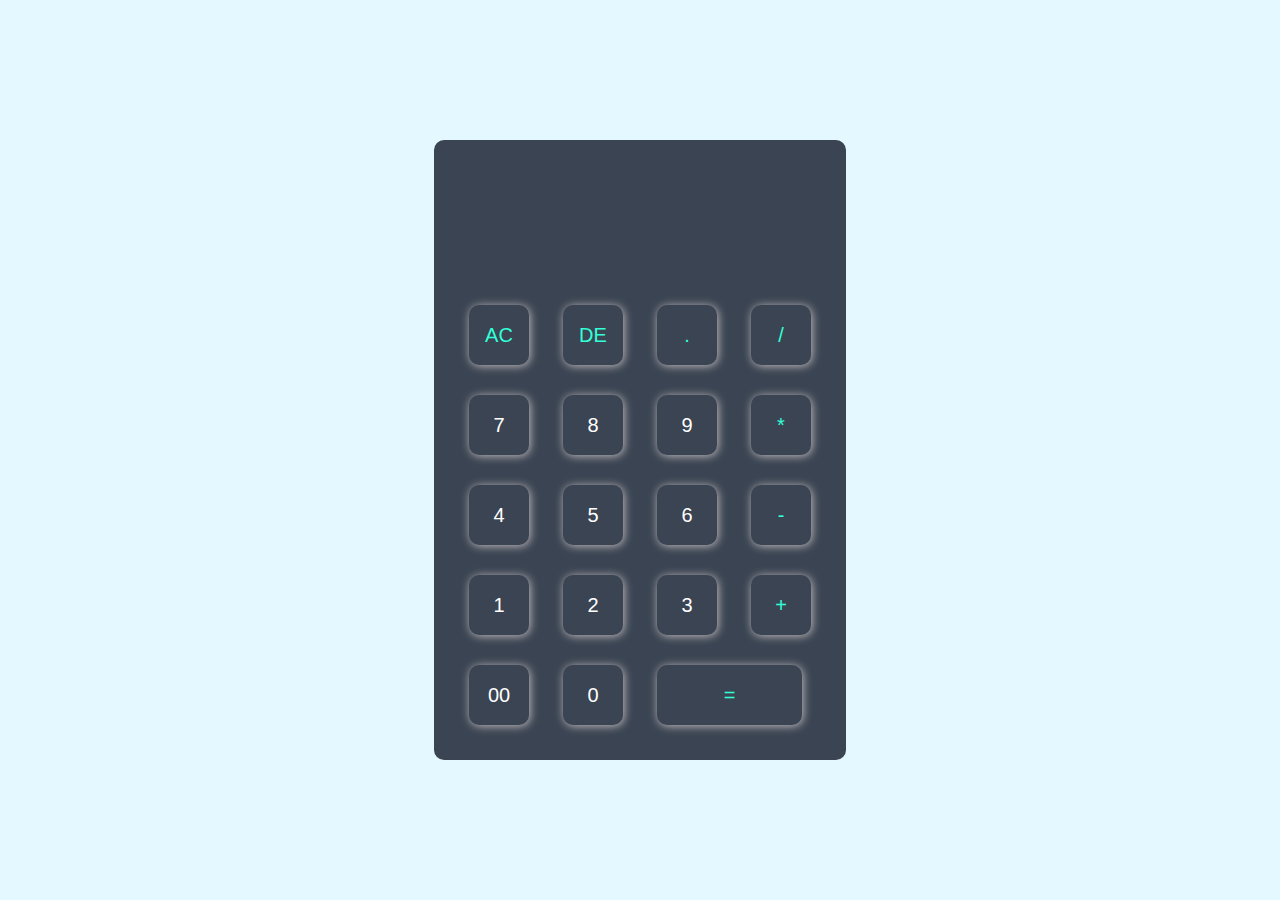
<file: Calculator/index.html>
<!DOCTYPE html>
<html lang="en">
<head>
    <meta charset="UTF-8">
    <meta name="viewport" content="width=device-width, initial-scale=1.0">
    <title>Calculator</title>
    <link rel="stylesheet" href="style.css">
</head>
<body>
    <div class="container">
        <div class="calculator">
            <form>
                <div class="display">
                    <input type="text" name="display">
                </div>
                <div>
                    <input type='button' value="AC" onclick="display.value =''" class="op">
                    <input type='button' value="DE" onclick="display.value = display.value.toString().slice(0,-1)"class="op">
                    <input type='button' value="." onclick="display.value +='.'" class="op">
                    <input type='button' value="/" onclick="display.value +='/'" class="op">
                </div>
                <div>
                    <input type='button' value="7" onclick="display.value +='7'">
                    <input type='button' value="8" onclick="display.value +='8'">
                    <input type='button' value="9" onclick="display.value +='9'">
                    <input type='button' value="*" onclick="display.value +='*'" class="op">
                </div>
                <div>
                    <input type='button' value="4" onclick="display.value +='4'">
                    <input type='button' value="5" onclick="display.value +='5'">
                    <input type='button' value="6" onclick="display.value +='6'">
                    <input type='button' value="-" onclick="display.value +='-'" class="op">
                </div>
                <div>
                    <input type='button' value="1" onclick="display.value +='1'">
                    <input type='button' value="2" onclick="display.value +='2'">
                    <input type='button' value="3" onclick="display.value +='3'">
                    <input type='button' value="+" onclick="display.value +='+'" class="op">
                </div>
                <div>
                    <input type='button' value="00" onclick="display.value +='00'">
                    <input type='button' value="0" onclick="display.value +='0'">
                    <input type='button' value="=" class="equal op" onclick="display.value=eval(display.value)">
                </div>
            </form>
        </div>
    </div>
    
</body>
</html>
</file>
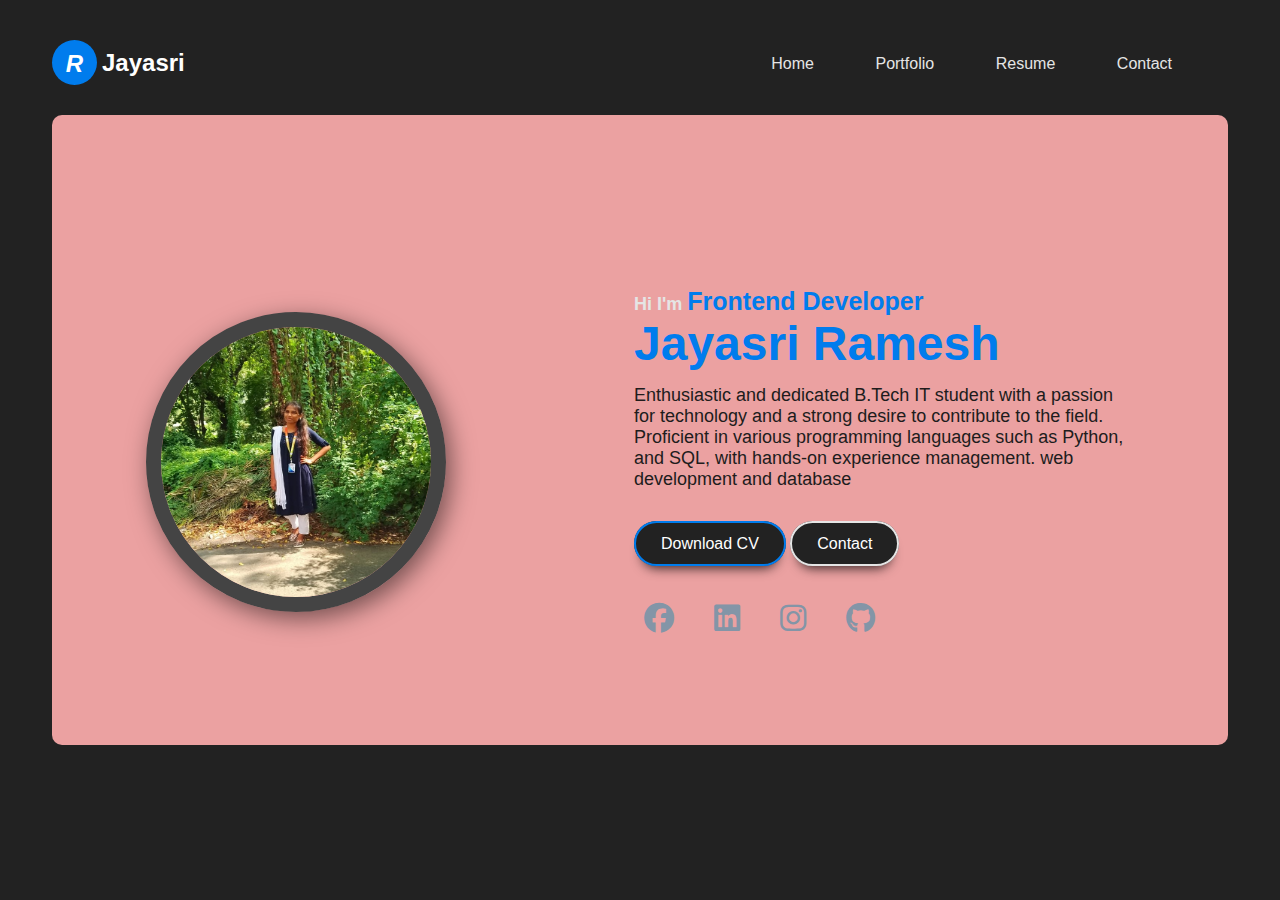
<file: Portfolio/index.html>
<!DOCTYPE html>
<html lang="en">

<head>
    <meta charset="UTF-8">
    <meta name="viewport" content="width=device-width, initial-scale=1.0">
    <title>Responsive Portfolio</title>
    <link rel="stylesheet" href="style.css">

    <!-- font awesome cdn font icon css -->
    <link rel="stylesheet" href="https://cdnjs.cloudflare.com/ajax/libs/font-awesome/6.5.2/css/all.min.css">

</head>

<body>
    <div class="header">
        <div class="wrapper">
            <header>
                <div class="logo">
                    <i class="logo-icon">R</i>
                    <div class="logo-text">Jayasri</div>
                </div>
                <nav>
                    <div class="toggleBtn">
                        <span></span>
                        <span></span>
                        <span></span>
                    </div>
                    <ul class="navlinks">
                        <li><a href="#">Home</a></li>
                        <li><a href="#">Portfolio</a></li>
                        <li><a href="Image/Jayasri_Resume_CV.pdf">Resume</a></li>
                        <li><a href="#">Contact</a></li>
                    </ul>
                </nav>
            </header>
            <div class="container">
                <div class="pic">
                    <img src="Image/Jayasri_pic1.jpeg" alt="profile">
                </div>
                <div class="text">
                    <h5> Hi I'm <span class="">Frontend Developer</span></h5>
                    <h1>Jayasri Ramesh</h1>
                    <p>Enthusiastic and dedicated B.Tech IT student with a passion for technology and a strong desire to contribute to the field. Proficient in various programming languages such as Python, and SQL, with hands-on experience management. web development and database</p>
                    <div class="btn-group">
                        <a href="Image/Jayasri_Resume_CV.pdf" class="btn cv">Download CV</a>
                        <a href="#" class="btn">Contact</a>
                    </div>
                    <div class="social">
                        <a href="#"><i class="fa-brands fa-facebook"></i></a>
                        <a href="https://www.linkedin.com/in/jayasri-r-819b12286?utm_source=share&utm_campaign=share_via&utm_content=profile&utm_medium=android_app"><i class="fa-brands fa-linkedin"></i></a>
                        <a href="https://www.instagram.com/jayasri7674?igsh=OXZreWtuNW9mb2Uw"><i class="fa-brands fa-instagram"></i></a>
                        <a href="https://github.com/Jayasri2510"><i class="fa-brands fa-github"></i></a>
                    </div>
                </div>
            </div>
        </div>
    </div>
</body>

</html>
</file>
<file: Calculator/style.css>
*{
    margin: 0%;
    padding: 0%;
    box-sizing: border-box;
}

.container{
    width: 100%;
    height: 100vh;
    /* border:  1px solid black; */
    background-color: #e3f9ff;
    display: flex;
    align-items: center;
    justify-content: center;
}
.calculator{
    background: #3a4452;
    padding: 20px;
    border-radius: 10px;
}
.calculator form input{
    border: 0;
    outline: 0;
    width: 60px;
    height: 60px;
    border-radius: 10px;
    box-shadow: -8px -8px 15px  rgba(255, 255, 255, 0.1),6px 6px 15px  rgba(0, 0, 0, 0.2);
    background: transparent;
    font-size: 20px;
    color: #fff;
    cursor: pointer;
    margin: 15px;
    box-shadow: 1px 1px 10px rgba(226, 216, 216, 0.836);
}
.calculator form input:focus{
    background: #fff;
    color: black;
    font-size:25px ;
}



form .display{
    display: flex;
    justify-content: flex-end;
    margin: 20px 0px;
}
form .display input{
    text-align: right;
    box-shadow: none;
    font-size: 45px;
    flex: 1;

}
form input.equal{
  width: 145px;
}
form input.op{
    color: #33ffd8;
}
</file>
<file: Portfolio/style.css>
*{
    margin: 0;
    padding: 0;
    box-sizing: border-box;
    font-family:'Segoe UI', Tahoma, Geneva, Verdana, sans-serif;
    text-decoration: none;
}

body{
    overflow-x: hidden;
}
.header{
    background:#222;
    width: 100%;
    height: 100%;
    min-height: 100vh;
}
.wrapper{
  width: 1280px;
  max-width: 95%;
  margin: 0 auto;
  padding:0 20px;
}
header{
    padding: 40px 0 30px;
    display: flex;
    flex-wrap: wrap;
    justify-content: space-between;
    align-items: center;
}
.logo{
    display: inline-flex;
    justify-content: center;
    align-items: center;
}
.logo i{
    background-color: #007ced;
    width: 45px;
    height: 45px;
    border-radius: 50%;
    color: #fff;
    font-weight: 700;
    font-size: 1.5rem;
    padding: 10px;
    margin-right: 5px;
    cursor: pointer;
    text-align: center;
}
.logo .logo-text{
    font-size: 24px;
    font-weight: 600;
    color: #fff;
}
nav .toggleBtn{
    width: 35px;
    height: 35px;
    position:absolute;
    top: 45px;
    right: 3%;
    z-index: 5;
    cursor: pointer;
    display: none;
}
nav .toggleBtn span{
    display: block;
    background-color:  #007ced;
    width: 100%;
    height: 3px;
    margin: 5px 0;
    transition: 0.5s;
    transition-property: transform,opacity;
    
}
nav .navlinks{
    list-style-type: none;
    font-size: 20px;
    
}
nav .navlinks li a:hover{
    color: #007ced;
    
   
}
nav .navlinks li{
    display: inline-block;
}
nav .navlinks li a{
     color: #e5e5e5;
     margin-right: 3.5rem;
     font-size: 16px;
     
}
.container{
    background-color: #eba1a1;
    display: flex;
    justify-content: space-around;
    align-items: center;
    padding-top: 4rem;
    width: 100%;
    height:70vh ;
    border-radius: 10px;

}
.container:hover{
    background-color: #eeb1b1;
}
.container .pic{
    width: 300px;
    height: 300px;
    border-radius: 50%;
    overflow: hidden;
    border: 15px solid #444;
    box-shadow: 5px 7px 25px rgba(0, 0, 0, 0.5);
}
.container .pic img{
    height: 100%;
    width: 100%;
    transition: 0.5s;
}
.container .pic img:hover{
    transform: scale(1.2);
}
.text{
    max-width: 500px;
    display: flex;
    flex-direction: column;
}
.text h5{
    color: #e5e5e5;
    font-size: 18px;
}
.text h5 span{
    color: #007ced;
    font-size: 25px;
}
.text h1{
    color: #007ced;
    font-size: 3rem;
}
.text p{
    color: #201c1c;
    margin-top: 14px;
    font-size: 18px;
}
.btn-group{
    margin: 45px 0;
}
.btn-group .btn{
    background-color: #222;
    box-shadow: 0 10px 12px -8px  rgb(0 0 0 / 78%);
    border:2px solid #e5e5e5;
    color: #fff;
    padding: 12px 25px;
    margin: 5px 0;
    border-radius: 30px;
}

.btn-group .btn:hover{
   color: #007ced;
   font-size: 600;
   background-color: #e5e5e5;
   font-weight: bold;
}
.btn-group a.cv{
    border-color: #007ced ;
}

.text .social{
    color: #e5e5e5;
    font-size: 18px;
    margin-right: 10px;
    transition: 0.5s;
    width: 250px;
    height: 40px;
    display: flex;
    justify-content: center;
    align-items: center;
    font-size: 30px;
}

.text .social a i{
     margin: 20px;
    color: #8395a7 ;

}
.text .social a i:hover{
    color: #007ced;
    transform: scale(1.2);
}
/* Responsive design display navbar for small screen  */

/* @media(max-width:930px){
nav .toggleBtn{
    display: initial;
}
.
    
} */
</file>
